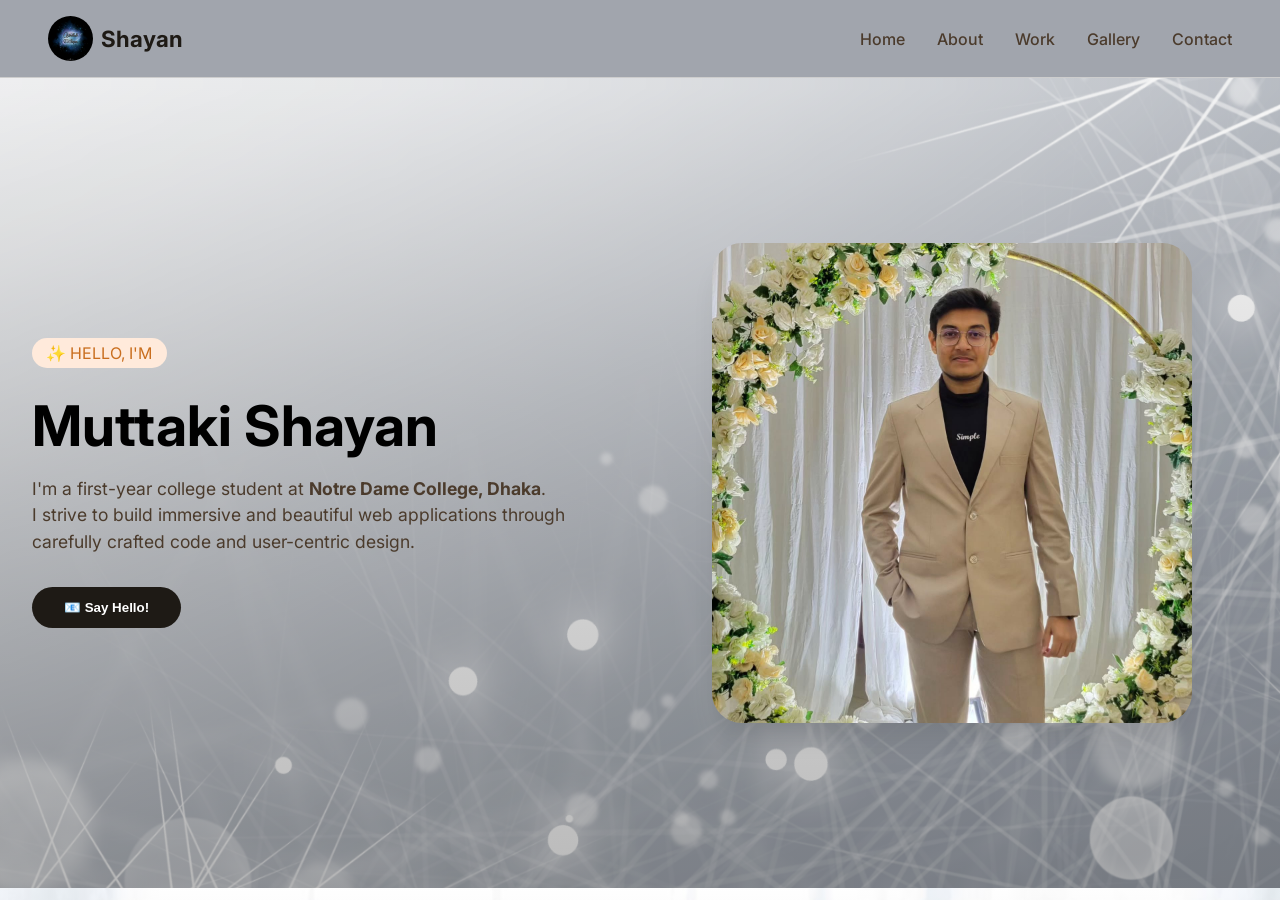
<file: My portfolio/index.html>
<!DOCTYPE html>
<html lang="en">
<head>
  <meta charset="UTF-8" />
  <meta name="viewport" content="width=device-width, initial-scale=1.0, viewport-fit=cover" />
  <title>Muttaki Shayan | Portfolio</title>

  <link rel="stylesheet" href="style.css" />
  <link
    href="https://fonts.googleapis.com/css2?family=Inter:opsz,wght@14..32,300;400;500;600;700&display=swap"
    rel="stylesheet"
  />
</head>

<body>
  <div class="portfolio-card">
    <nav class="navbar" id="mainNavbar">
      <div class="nav-logo">
        <img src="assets/Muttaki.jpg" alt="Shayan logo" class="logo-img" id="siteLogo" />
        <span class="logo-name">Shayan</span>
      </div>

      <ul class="nav-links">
        <li><a href="#home" class="nav-link">Home</a></li>
        <li><a href="#about" class="nav-link">About</a></li>
        <li><a href="#work" class="nav-link">Work</a></li>
        <li><a href="#gallery" class="nav-link">Gallery</a></li>
        <li><a href="#contact" class="nav-link">Contact</a></li>
      </ul>

      <div class="nav-toggle" id="mobileMenuBtn" aria-label="Open menu" role="button" tabindex="0">
        <span></span>
        <span></span>
        <span></span>
      </div>
    </nav>

    <section id="home" class="section fullscreen">
      <div class="container home-container">
        <div class="content">
          <div class="greeting">✨ HELLO, I'M</div>
          <h1>Muttaki Shayan</h1>

          <div class="bio">
            I'm a first-year college student at <strong>Notre Dame College, Dhaka</strong>.<br />
            I strive to build immersive and beautiful web applications through carefully crafted code and user-centric design.
          </div>

          <button class="btn-hello" id="sayHelloBtn">📧 Say Hello!</button>
        </div>

        <div class="visual">
          <div class="image-frame">
            <img src="assets/Shayan.jpeg" alt="Muttaki Shayan" id="profilePic" />
          </div>
        </div>
      </div>
    </section>

    <section id="about" class="section fullscreen">
      <div class="section-title-bar">
        <span class="title-icon">👤</span>
        <h2 class="section-title">About Me</h2>
      </div>

      <div class="container about-container">
        <div class="about-image">
          <div class="image-frame">
            <img src="assets/Prize.jpg" alt="About Shayan" id="aboutPic" />
          </div>
        </div>

        <div class="about-text-short">
          <p>
            I’m Muttaki Shayan, a student and front-end enthusiast who enjoys turning ideas into simple, beautiful, and intuitive digital experiences.
          </p>
          <p>
            When I’m not building interfaces, I’m usually exploring design, writing, or learning something new.
          </p>
        </div>
      </div>
    </section>

    <section id="work" class="section fullscreen">
      <div class="section-title-bar">
        <span class="title-icon">💼</span>
        <h2 class="section-title">My Work</h2>
      </div>

      <div class="container work-container">
        <div class="project-card">
          <a href="neural-cage/neural-cage.html">
            <div class="project-img">
              <img src="assets/The-Neural-Cage.jpg" alt="Story: The Neural Cage" />
            </div>
            <h3>Story: The Neural Cage</h3>
            <p>A story of future reality</p>
          </a>
        </div>

        <div class="project-card">
          <a href="shomahar.html">
            <div class="project-img" style="background: #c9e3ff;"></div>
            <h3>Tech Article: Shomahar</h3>
            <p>Two Worlds, One App: A Bridge Too Far for Bangladesh's Retail Reality?</p>
          </a>
        </div>

        <div class="project-card">
          <div class="project-img" style="background: #ffc8e0;"></div>
          <h3>Mobile Photography</h3>
          <p>Captured astro and eco world</p>
        </div>
      </div>
    </section>

    <section id="gallery" class="section fullscreen">
      <div class="section-title-bar">
        <span class="title-icon">🖼️</span>
        <h2 class="section-title">Gallery</h2>
      </div>

      <div class="container gallery-container">
        <div class="gallery-item" style="background: #e9d5ff;"></div>
        <div class="gallery-item" style="background: #fff0cc;"></div>
        <div class="gallery-item" style="background: #ccf0ff;"></div>
        <div class="gallery-item" style="background: #ffd4b3;"></div>
        <div class="gallery-item" style="background: #b3ffcd;"></div>
      </div>
    </section>

    <section id="contact" class="section contact-section">
      <div class="section-title-bar">
        <span class="title-icon">📞</span>
        <h2 class="section-title">Contact</h2>
      </div>

      <div class="container contact-container">
        <div class="contact-info">
          <p>
            <strong>📍 Lalbag, Dhaka, Bangladesh</strong><br />
            📧 <a href="mailto:muttakisayon@gmail.com">muttakisayon@gmail.com</a><br />
            📞 <a href="tel:+08801988310003">+088 01988310003</a>
          </p>

          <div class="social-links-grid">
            🐙 GitHub:
            <a href="https://github.com/your-username" target="_blank" rel="noopener noreferrer">
              https://github.com/your-username
            </a>
            <br />
            👔 LinkedIn:
            <a href="https://www.linkedin.com/in/muttaki-sayon-8a7a7235b/" target="_blank" rel="noopener noreferrer">
              https://www.linkedin.com/in/muttaki-sayon-8a7a7235b/
            </a>
            <br />
            📸 Instagram:
            <a href="https://www.instagram.com/muttakiur_rahman_shayan/" target="_blank" rel="noopener noreferrer">
              https://www.instagram.com/muttakiur_rahman_shayan/
            </a>
            <br />
            👥 Facebook:
            <a href="https://www.facebook.com/md.m.r.shayan" target="_blank" rel="noopener noreferrer">
              https://www.facebook.com/md.m.r.shayan
            </a>
          </div>
        </div>

        <form class="contact-form" id="contactForm">
          <input type="text" placeholder="Your Name" required />
          <input type="email" placeholder="Email Address" required />
          <textarea rows="4" placeholder="Your Message..." required></textarea>
          <button type="submit">Send Message</button>
        </form>
      </div>
    </section>

    <script src="script.js"></script>

    <footer>
      © 2026 Muttakiur Rahman Shayan – Built with passion ✨
    </footer>
  </div>
</body>
</html>
</file>
<file: My portfolio/style.css>
/* Reset */
* {
  margin: 0;
  padding: 0;
  box-sizing: border-box;
}

body {
  font-family: "Inter", sans-serif;
  background: linear-gradient(145deg, #fef9f0 0%, #fff5e8 100%);
}

/* Main wrapper */
.portfolio-card {
  width: 100vw;
  height: 100vh;
  background: rgb(192, 197, 205);
  overflow-y: auto;
  scroll-behavior: smooth;
}

/* Navbar */
.navbar {
  position: sticky;
  top: 0;
  z-index: 1000;
  display: flex;
  justify-content: space-between;
  align-items: center;
  flex-wrap: wrap;
  padding: 1rem 3rem;
  background: rgb(161, 165, 173);
  border-bottom: 1px solid #cdcdcd;
  transition: all 0.3s ease;
  opacity: 1;
}

.navbar-fade {
  opacity: 0.8;
  box-shadow: 0 8px 20px rgba(0, 0, 0, 0.08);
}

.nav-logo {
  display: flex;
  align-items: center;
  gap: 0.5rem;
}

.logo-img {
  width: 45px;
  height: 45px;
  border-radius: 50%;
  object-fit: cover;
}

.logo-name {
  font-size: 1.4rem;
  font-weight: 700;
  color: #1e1a15;
}

.nav-links {
  display: flex;
  gap: 2rem;
  list-style: none;
}

.nav-links li a {
  color: #4b3b2c;
  text-decoration: none;
  font-weight: 500;
  transition: 0.2s;
}

.nav-links li a:hover {
  color: #d87c2a;
}

.nav-toggle {
  display: none;
  flex-direction: column;
  gap: 5px;
  cursor: pointer;
}

.nav-toggle span {
  width: 25px;
  height: 2px;
  background: #1e1a15;
}

/* Section title bar */
.section-title-bar {
  display: flex;
  align-items: center;
  gap: 0.75rem;
  padding: 2rem 2rem 1rem;
  margin-bottom: 2rem;
  background: transparent !important;
  border-bottom: none !important;
  z-index: 10;
}

.title-icon {
  font-size: 1.5rem;
}

.section-title {
  font-size: 1.6rem;
  font-weight: 600;
  color: #000;
}

#work .section-title,
#contact .section-title {
  color: #fff;
}

/* Sections */
.section {
  min-height: 100vh;
  display: flex;
  flex-direction: column;
  scroll-margin-top: 80px;
}

.fullscreen {
  min-height: 90vh;
}

.container {
  max-width: 1280px;
  width: 100%;
  margin: 0 auto;
  padding: 0 2rem;
  flex-grow: 1;
  display: flex;
  align-items: center;
}

/* Section backgrounds */
#home {
  background: linear-gradient(rgba(187, 187, 187, 0.1), rgba(82, 82, 82, 0.4)),
    url("assets/home.jpg") no-repeat center center / cover;
}

#about {
  background: linear-gradient(rgba(255, 255, 255, 0.5), rgba(120, 120, 120, 0.6)),
    url("assets/about.jpg") no-repeat center center / cover;
}

#work {
  background: url("assets/work.jpg") no-repeat center center / cover;
}

#gallery {
  background: url("assets/gallery.jpg") no-repeat center center / cover;
}

#contact {
  background: url("assets/contact.jpg") no-repeat center center / cover;
}

/* Home section */
.home-container {
  display: grid;
  grid-template-columns: 1fr 1fr;
  gap: 2rem;
  align-items: center;
}

.greeting {
  display: inline-block;
  width: fit-content;
  margin-bottom: 1.5rem;
  padding: 0.3rem 0.9rem;
  border-radius: 30px;
  background: #ffeadb;
  color: #c96e1e;
}

h1 {
  margin-bottom: 1rem;
  font-size: 3.5rem;
  font-weight: 700;
}

.bio {
  margin-bottom: 2rem;
  font-size: 1.1rem;
  line-height: 1.5;
  color: #4b3b2c;
}

.btn-hello {
  width: fit-content;
  padding: 0.8rem 2rem;
  border: none;
  border-radius: 40px;
  background: #1e1a15;
  color: #fff;
  font-weight: 600;
  cursor: pointer;
  transition: 0.2s;
}

.btn-hello:hover {
  background: #d87c2a;
  transform: translateY(-2px);
}

.image-frame {
  width: 100%;
  max-width: 480px;
  aspect-ratio: 1 / 1;
  margin: 0 auto;
  overflow: hidden;
  border-radius: 30px;
  box-shadow: 0 20px 30px -10px rgba(0, 0, 0, 0.1);
}

.image-frame img {
  width: 100%;
  height: 100%;
  object-fit: cover;
}

/* About section */
.about-container {
  display: grid;
  grid-template-columns: 1fr 1fr;
  gap: 2rem;
  align-items: center;
  margin-top: -120px;
}

.about-container .image-frame {
  width: 100%;
  max-width: 550px;
  aspect-ratio: 4 / 3;
  border-radius: 24px;
}

.about-text-short p {
  margin-bottom: 1.2rem;
  font-size: 1.05rem;
  line-height: 1.6;
  color: #2c241a;
}

/* Work section */
#work .section-title {
  color: #b0b0b0;
}

.work-container {
  display: grid;
  grid-template-columns: repeat(auto-fit, minmax(300px, 1fr));
  gap: 2.5rem;
  margin-top: -80px;
}

.project-card {
  display: flex;
  flex-direction: column;
  overflow: hidden;
  border: 1px solid rgba(255, 255, 255, 0.05);
  border-radius: 1.5rem;
  background: #1a1a1a;
  box-shadow: 0 10px 30px rgba(0, 0, 0, 0.3);
  transition: all 0.3s cubic-bezier(0.25, 0.46, 0.45, 0.94);
}

.project-card:hover {
  transform: translateY(-10px);
  border-color: rgba(0, 255, 204, 0.822);
  box-shadow: 0 20px 40px rgba(0, 0, 0, 0.12);
}

.project-card a {
  color: inherit;
  text-decoration: none;
}

.project-img {
  position: relative;
  width: 100%;
  height: 300px;
  overflow: hidden;
  background: #f0e1d2;
}

.project-img img {
  width: 100%;
  height: 100%;
  object-fit: cover;
  transition: transform 0.5s ease;
}

.project-card:hover .project-img img {
  transform: scale(1.05);
}

.project-card h3 {
  margin: 1.2rem 1.2rem 0.5rem;
  font-size: 1.4rem;
  font-weight: 700;
  color: #004789;
  transition: color 0.3s ease;
}

.project-card:hover h3 {
  color: #00cda4;
}

.project-card p {
  margin: 0 1.2rem 1.8rem;
  font-size: 1rem;
  line-height: 1.5;
  color: #875b26;
}

/* Gallery section */
.gallery-container {
  display: grid;
  grid-template-columns: repeat(auto-fill, minmax(200px, 1fr));
  gap: 1.5rem;
}

.gallery-item {
  aspect-ratio: 1 / 1;
  border-radius: 1.2rem;
  background: #e2d5c8;
  transition: 0.2s;
}

.gallery-item:hover {
  transform: scale(1.02);
  opacity: 0.9;
}

/* Contact section */
.contact-section {
  position: relative;
  display: flex;
  flex-direction: column;
  justify-content: center;
  height: 50vh;
  padding-bottom: 50px;
  background: #000;
}

.contact-container {
  display: grid;
  grid-template-columns: 1fr 1fr;
  gap: 2.5rem;
  align-items: center;
}

.contact-section .contact-info,
.contact-section .contact-form {
  padding: 2rem;
  border: 1px solid rgba(255, 255, 255, 0.2);
  border-radius: 24px;
  background: rgba(255, 255, 255, 0.1) !important;
  color: #fff !important;
  backdrop-filter: blur(15px);
  box-shadow: 0 8px 32px 0 rgba(0, 0, 0, 0.3);
}

.social-links-grid {
  margin-top: 1.5rem;
  font-size: 0.9rem;
  line-height: 1.8;
}

.social-links-grid a {
  color: #ffeadb !important;
  text-decoration: none;
  word-break: break-all;
  transition: 0.3s;
}

.social-links-grid a:hover {
  color: #d87c2a !important;
  text-decoration: underline;
}

.contact-form input,
.contact-form textarea {
  padding: 0.8rem;
  border: 1px solid rgba(255, 255, 255, 0.3);
  border-radius: 12px;
  background: rgba(255, 255, 255, 0.15);
  color: #fff;
  font-family: inherit;
}

.contact-form input::placeholder,
.contact-form textarea::placeholder {
  color: rgba(255, 255, 255, 0.6);
}

.contact-form button {
  padding: 0.8rem;
  border: none;
  border-radius: 40px;
  background: #fff;
  color: #1e1a15;
  font-weight: 700;
  cursor: pointer;
  transition: 0.3s;
}

.contact-form button:hover {
  background: #d87c2a;
  color: #fff;
  transform: translateY(-2px);
}

#contact .section-title {
  color: #fff !important;
}

/* Footer */
footer {
  bottom: 0;
  z-index: 10;
  width: 100%;
  padding: 1rem 0;
  background: #000;
  text-align: center;
  font-size: 0.8rem;
  color: #b0afaf;
}

/* Responsive */
@media (max-width: 900px) {
  .home-container,
  .about-container,
  .contact-container {
    grid-template-columns: 1fr;
  }

  .image-frame {
    max-width: 280px;
  }

  h1 {
    font-size: 2.5rem;
  }

  .navbar {
    padding: 1rem 1.5rem;
  }

  .nav-links {
    display: none;
    width: 100%;
    flex-direction: column;
    gap: 1rem;
    margin-top: 1rem;
    text-align: center;
  }

  .nav-links.active {
    display: flex;
  }

  .nav-toggle {
    display: flex;
  }

  .section {
    justify-content: flex-start;
    padding: 2rem 0;
  }
}

@media (max-width: 550px) {
  .section-title-bar {
    padding: 0.8rem 1rem;
  }

  .section-title {
    font-size: 1.3rem;
  }

  .container {
    padding: 0 1.2rem;
  }
}
</file>
